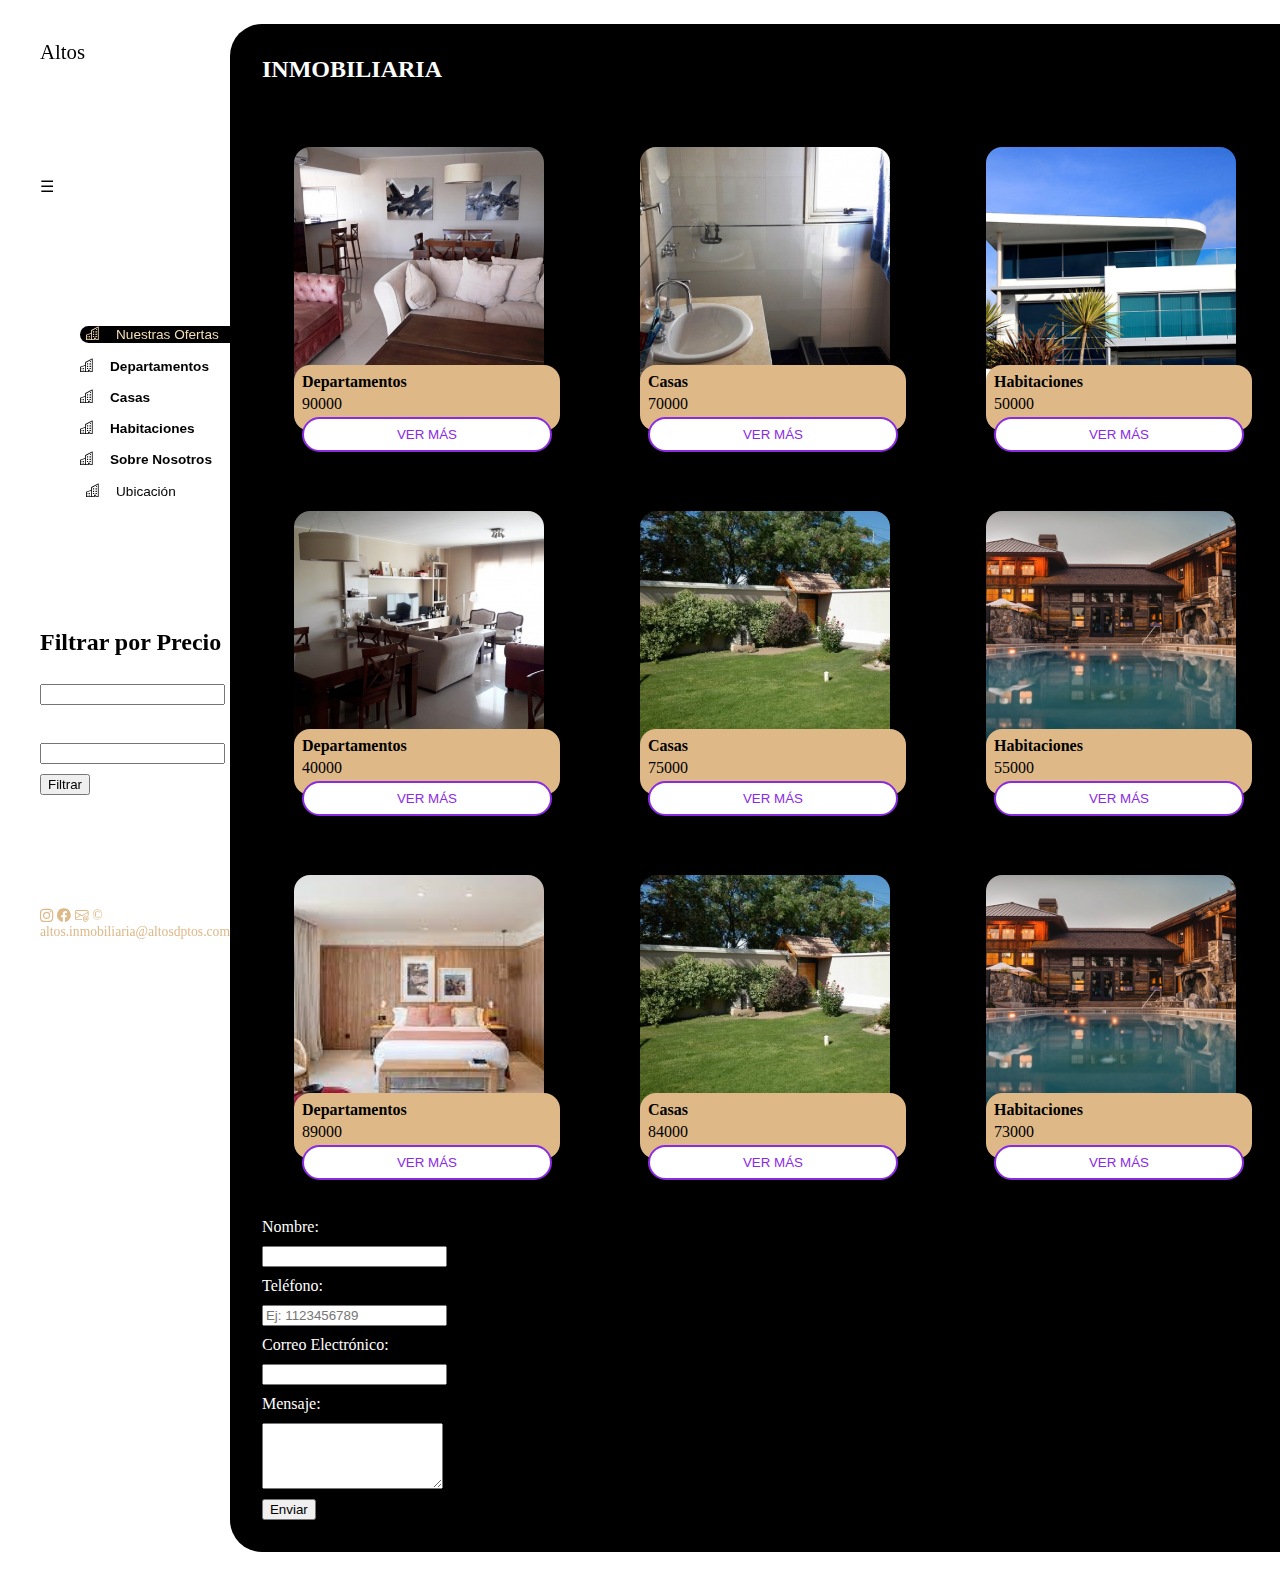
<file: index.html>
<!DOCTYPE html>
<html lang="en">
<head>
    <meta charset="UTF-8">
    <meta name="viewport" content="width=device-width, initial-scale=1.0">
    <title>Altos Inmobiliaria</title>
    <link rel="stylesheet" href="https://cdn.jsdelivr.net/npm/bootstrap-icons@1.10.5/font/bootstrap-icons.css">
    <link rel="stylesheet" href="style.css">
    <script src="script.js" defer></script>
    <script src="formulario.js" defer></script>
</head>
<body>
    <div class="wrapper">
        <aside>
            <header>
                <h1 class="logo">Altos</h1>
            </header>

            <div class="hamburger">&#9776;</div>

            <nav>
                <ul class="menu">
                    <li><button class="boton-menu active"><i class="bi bi-buildings"></i> Nuestras Ofertas</button></li>
                    <li><a href="dptos.html" class="boton-menu"><i class="bi bi-buildings"></i> Departamentos</a></li>
                    <li><a href="casas.html" class="boton-menu"><i class="bi bi-buildings"></i> Casas</a></li>
                    <li><a href="habitaciones.html" class="boton-menu"><i class="bi bi-buildings"></i> Habitaciones</a></li>
                    <li><a href="sobre_nosotros.html" class="boton-menu"><i class="bi bi-buildings"></i> Sobre Nosotros</a></li>
                    <li><button class="boton-menu"><i class="bi bi-buildings"></i> Ubicación</button></li>
                </ul>
            </nav>

            <!-- Filtro de precios -->
            <section id="filtrado" class="filtrado">
                <div class="contenido-seccion">
                    <h2>Filtrar por Precio</h2>
                    <form id="formulario-filtrado">
                        <label for="minPrecio">Precio mínimo:</label>
                        <input type="number" id="minPrecio" />

                        <label for="maxPrecio">Precio máximo:</label>
                        <input type="number" id="maxPrecio" />

                        <button type="button" id="filtrarBtn">Filtrar</button>
                    </form>
                </div>
            </section>

            <footer>
                <p class="texto-footer">
                    <i class="bi bi-instagram"></i>
                    <i class="bi bi-facebook"></i>
                    <i class="bi bi-envelope-at"></i> © altos.inmobiliaria@altosdptos.com
                </p>
            </footer>
        </aside>

        <main>
            <h2 class="titulo-principal">INMOBILIARIA</h2>

            <!-- Contenedor de ofertas -->
            <div class="contenedor-ofertas">
                <!-- Las ofertas se cargan dinámicamente con script.js -->
            </div>

            <!-- Formulario de contacto funcional -->
            <section id="ContentFormulario" class="contacto">
                <h2>Formulario de Contacto</h2>
                <form id="formulario">
                    <div class="form-group">
                        <label for="Nombre">Nombre:</label>
                        <input type="text" id="Nombre" name="Nombre" required>
                    </div>

                    <div class="form-group">
                        <label for="Telefono">Teléfono:</label>
                        <input type="text" id="Telefono" name="Telefono" placeholder="Ej: 1123456789" required>
                    </div>

                    <div class="form-group">
                        <label for="Email">Correo Electrónico:</label>
                        <input type="email" id="Email" name="Email" required>
                    </div>

                    <div class="form-group">
                        <label for="Mensaje">Mensaje:</label>
                        <textarea id="Mensaje" name="Mensaje" rows="4" required></textarea>
                    </div>

                    <button type="submit">Enviar</button>
                </form>
            </section>
        </main>
    </div>

    <script>
        document.addEventListener("DOMContentLoaded", function() {
        const hamburger = document.querySelector(".hamburger");
        const menu = document.querySelector(".menu");

    hamburger.addEventListener("click", () => {
        menu.classList.toggle("active");
    });
});
</script>

</body>
</html>
</file>
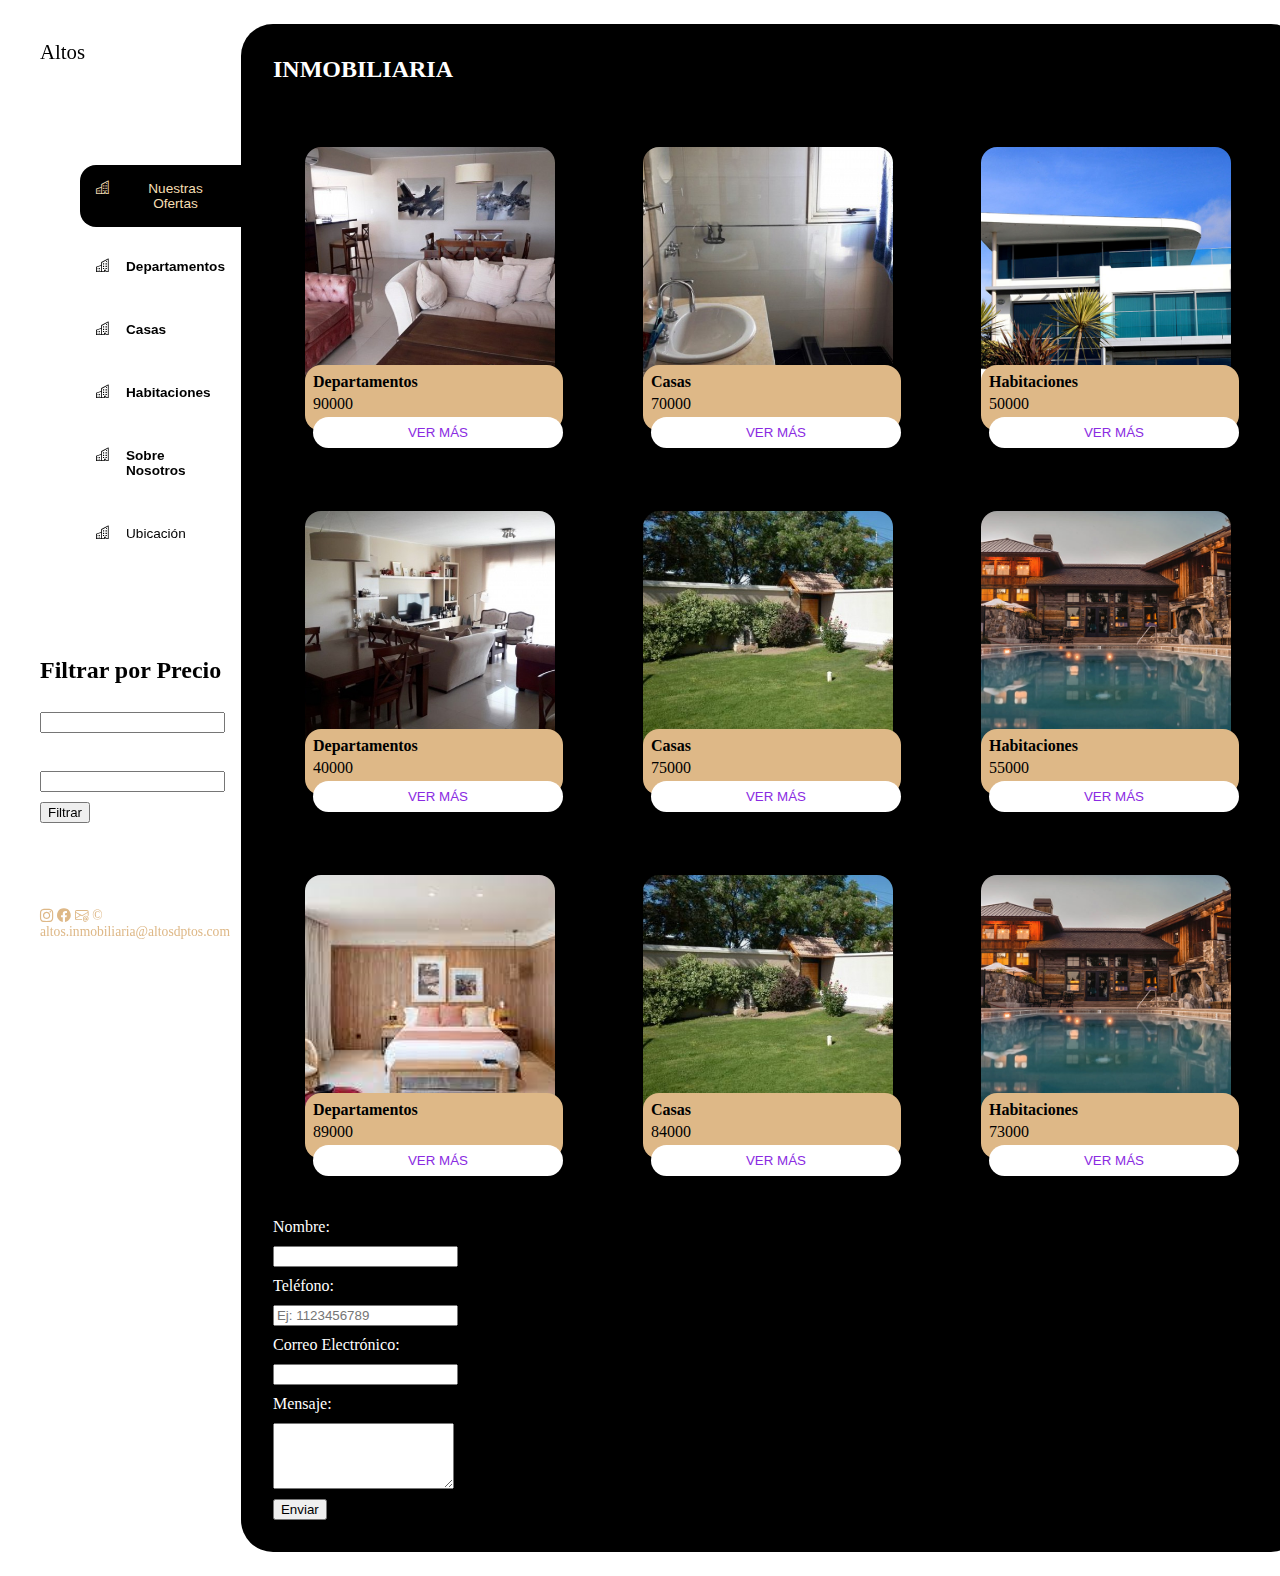
<file: Practicas_1/index.html>
<!DOCTYPE html>
<html lang="en">
<head>
    <meta charset="UTF-8">
    <meta name="viewport" content="width=device-width, initial-scale=1.0">
    <title>Altos Inmobiliaria</title>
    <link rel="stylesheet" href="https://cdn.jsdelivr.net/npm/bootstrap-icons@1.10.5/font/bootstrap-icons.css">
    <link rel="stylesheet" href="style.css">
    <script src="script.js" defer></script>
    <script src="formulario.js" defer></script>
</head>
<body>
    <div class="wrapper">
        <aside>
            <header>
                <h1 class="logo">Altos</h1>
            </header>

            <nav>
                <ul class="menu">
                    <li><button class="boton-menu active"><i class="bi bi-buildings"></i> Nuestras Ofertas</button></li>
                    <li><a href="dptos.html" class="boton-menu"><i class="bi bi-buildings"></i> Departamentos</a></li>
                    <li><a href="casas.html" class="boton-menu"><i class="bi bi-buildings"></i> Casas</a></li>
                    <li><a href="habitaciones.html" class="boton-menu"><i class="bi bi-buildings"></i> Habitaciones</a></li>
                    <li><a href="sobre_nosotros.html" class="boton-menu"><i class="bi bi-buildings"></i> Sobre Nosotros</a></li>
                    <li><button class="boton-menu"><i class="bi bi-buildings"></i> Ubicación</button></li>
                </ul>
            </nav>

            <!-- Filtro de precios -->
            <section id="filtrado" class="filtrado">
                <div class="contenido-seccion">
                    <h2>Filtrar por Precio</h2>
                    <form id="formulario-filtrado">
                        <label for="minPrecio">Precio mínimo:</label>
                        <input type="number" id="minPrecio" />

                        <label for="maxPrecio">Precio máximo:</label>
                        <input type="number" id="maxPrecio" />

                        <button type="button" id="filtrarBtn">Filtrar</button>
                    </form>
                </div>
            </section>

            <footer>
                <p class="texto-footer">
                    <i class="bi bi-instagram"></i>
                    <i class="bi bi-facebook"></i>
                    <i class="bi bi-envelope-at"></i> © altos.inmobiliaria@altosdptos.com
                </p>
            </footer>
        </aside>

        <main>
            <h2 class="titulo-principal">INMOBILIARIA</h2>

            <!-- Contenedor de ofertas -->
            <div class="contenedor-ofertas">
                <!-- Las ofertas se cargan dinámicamente con script.js -->
            </div>

            <!-- Formulario de contacto funcional -->
            <section id="ContentFormulario" class="contacto">
                <h2>Formulario de Contacto</h2>
                <form id="formulario">
                    <div class="form-group">
                        <label for="Nombre">Nombre:</label>
                        <input type="text" id="Nombre" name="Nombre" required>
                    </div>

                    <div class="form-group">
                        <label for="Telefono">Teléfono:</label>
                        <input type="text" id="Telefono" name="Telefono" placeholder="Ej: 1123456789" required>
                    </div>

                    <div class="form-group">
                        <label for="Email">Correo Electrónico:</label>
                        <input type="email" id="Email" name="Email" required>
                    </div>

                    <div class="form-group">
                        <label for="Mensaje">Mensaje:</label>
                        <textarea id="Mensaje" name="Mensaje" rows="4" required></textarea>
                    </div>

                    <button type="submit">Enviar</button>
                </form>
            </section>
        </main>
    </div>
</body>
</html>
</file>
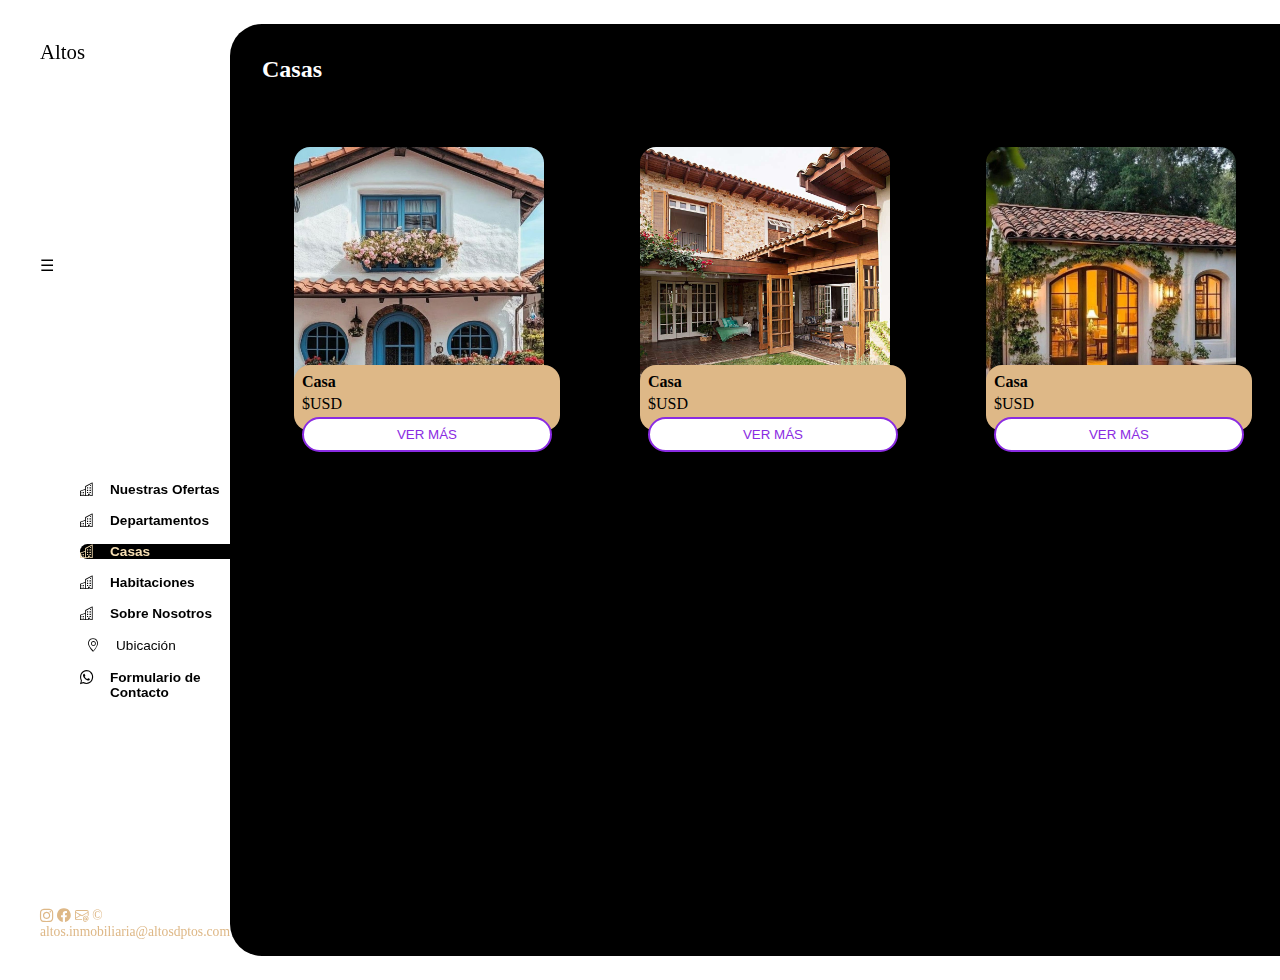
<file: casas.html>
<!DOCTYPE html>
<html lang="en">
<head>
    <meta charset="UTF-8">
    <meta name="viewport" content="width=device-width, initial-scale=1.0">
    <title>Casas</title>
    <link rel="stylesheet" href="https://cdn.jsdelivr.net/npm/bootstrap-icons@1.10.5/font/bootstrap-icons.css">
    <link rel="stylesheet" href="style.css">
</head>
<body>

<div class="wrapper">
    <aside>
        <header>
            <h1 class="logo">Altos</h1>
        </header>

        <div class="hamburger">&#9776;</div>

        <nav>
            <ul class="menu">
                <li><a href="index.html" class="boton-menu"><i class="bi bi-buildings"></i> Nuestras Ofertas</a></li>
                <li><a href="dptos.html" class="boton-menu"><i class="bi bi-buildings"></i> Departamentos</a></li>
                <li><a href="casas.html" class="boton-menu active"><i class="bi bi-buildings"></i> Casas</a></li>
                <li><a href="habitaciones.html" class="boton-menu"><i class="bi bi-buildings"></i> Habitaciones</a></li>
                <li><a href="sobre_nosotros.html" class="boton-menu"><i class="bi bi-buildings"></i> Sobre Nosotros</a></li>
                <li><button class="boton-menu"><i class="bi bi-geo-alt"></i> Ubicación</button></li>
                <li><a href="formulario.html" class="boton-menu"><i class="bi bi-whatsapp"></i> Formulario de Contacto</a></li>
            </ul>
        </nav>

        <footer>
            <p class="texto-footer">
                <i class="bi bi-instagram"></i>
                <i class="bi bi-facebook"></i>
                <i class="bi bi-envelope-at"></i> © altos.inmobiliaria@altosdptos.com
            </p>
        </footer>
    </aside>

    <main>
        <h2 class="titulo-principal">Casas</h2>
        <div class="contenedor-ofertas">
            <div class="oferta">
                <img class="imagen_dpto" src="img/casa1.jpg" alt="Casa 1">
                <div class="dpto_detalle">
                    <h3 class="dpto_titulo">Casa</h3>
                    <p class="dpto_precio">$USD</p>
                    <button class="dpto_consulta">Ver Más</button>
                </div>
            </div>

            <div class="oferta">
                <img class="imagen_dpto" src="img/casa2.jpg" alt="Casa 2">
                <div class="dpto_detalle">
                    <h3 class="dpto_titulo">Casa</h3>
                    <p class="dpto_precio">$USD</p>
                    <button class="dpto_consulta">Ver Más</button>
                </div>
            </div>

            <div class="oferta">
                <img class="imagen_dpto" src="img/casa3.jpg" alt="Casa 3">
                <div class="dpto_detalle">
                    <h3 class="dpto_titulo">Casa</h3>
                    <p class="dpto_precio">$USD</p>
                    <button class="dpto_consulta">Ver Más</button>
                </div>
            </div>
        </div>
    </main>
</div>

<script>
document.addEventListener("DOMContentLoaded", function() {
    const hamburger = document.querySelector(".hamburger");
    const menu = document.querySelector(".menu");

    hamburger.addEventListener("click", () => {
        menu.classList.toggle("active");
    });
});
</script>

</body>
</html>
</file>
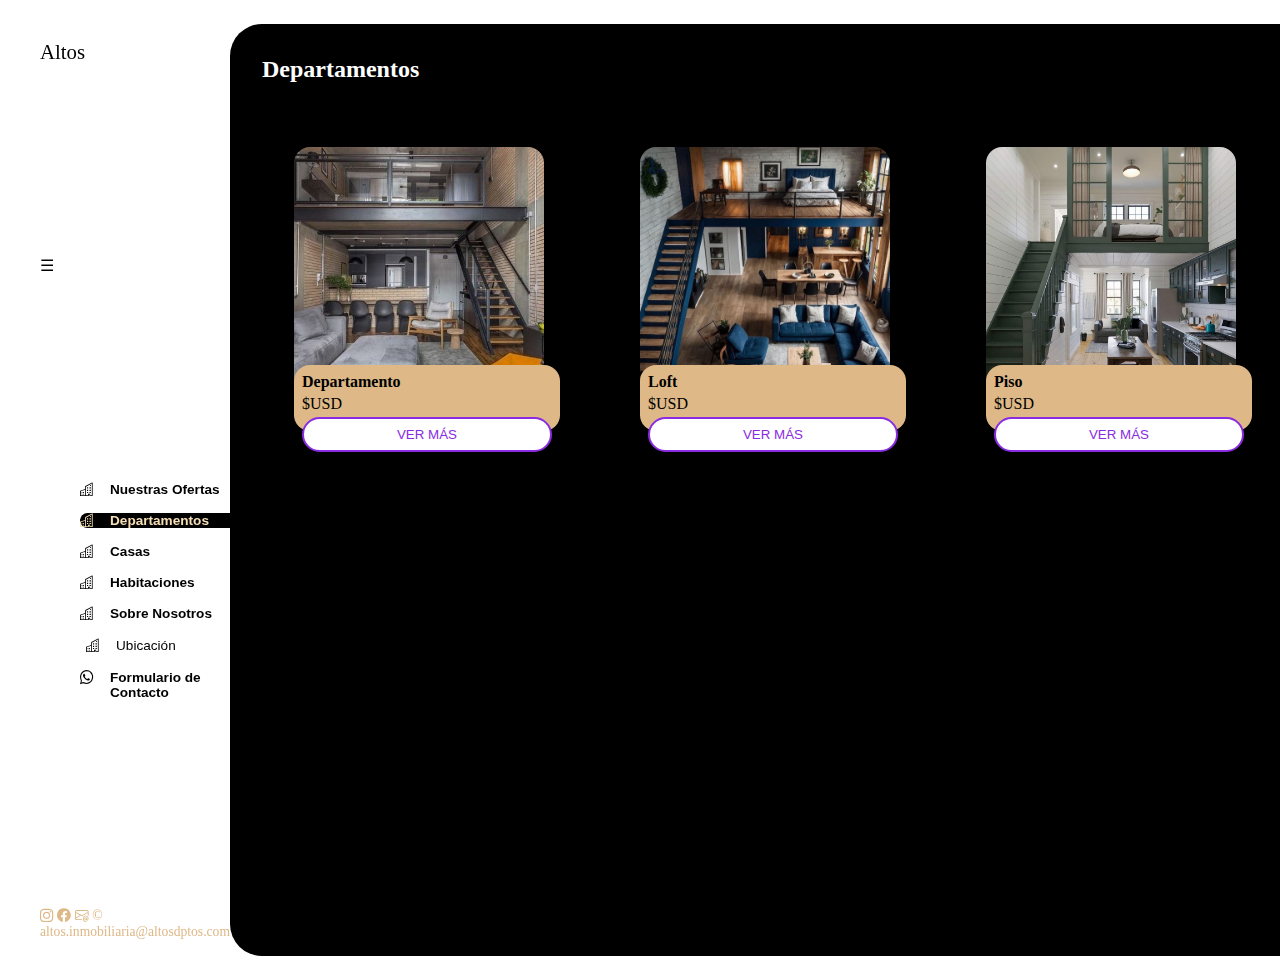
<file: dptos.html>
<!DOCTYPE html>
<html lang="en">
<head>
    <meta charset="UTF-8">
    <meta name="viewport" content="width=device-width, initial-scale=1.0">
    <title>Departamentos</title>
    <link rel="stylesheet" href="https://cdn.jsdelivr.net/npm/bootstrap-icons@1.10.5/font/bootstrap-icons.css">
    <link rel="stylesheet" href="style.css">
</head>
<body>

<div class="wrapper">
    <aside>
        <header>
            <h1 class="logo">Altos</h1>
        </header>

        <div class="hamburger">&#9776;</div>

        <nav>
            <ul class="menu">
                <li><a href="index.html" class="boton-menu"><i class="bi bi-buildings"></i> Nuestras Ofertas</a></li>
                <li><a href="dptos.html" class="boton-menu active"><i class="bi bi-buildings"></i> Departamentos</a></li>
                <li><a href="casas.html" class="boton-menu"><i class="bi bi-buildings"></i> Casas</a></li>
                <li><a href="habitaciones.html" class="boton-menu"><i class="bi bi-buildings"></i> Habitaciones</a></li>
                <li><a href="sobre_nosotros.html" class="boton-menu"><i class="bi bi-buildings"></i> Sobre Nosotros</a></li>
                <li><button class="boton-menu"><i class="bi bi-buildings"></i> Ubicación</button></li>
                <li><a href="formulario.html" class="boton-menu"><i class="bi bi-whatsapp"></i> Formulario de Contacto</a></li>
            </ul>
        </nav>

        <footer>
            <p class="texto-footer">
                <i class="bi bi-instagram"></i>
                <i class="bi bi-facebook"></i>
                <i class="bi bi-envelope-at"></i> © altos.inmobiliaria@altosdptos.com
            </p>
        </footer>
    </aside>

    <main>
        <h2 class="titulo-principal">Departamentos</h2>
        <div class="contenedor-ofertas">
            <div class="oferta">
                <img class="imagen_dpto" src="img/dpto1.jpg" alt="Departamento 1">
                <div class="dpto_detalle">
                    <h3 class="dpto_titulo">Departamento</h3>
                    <p class="dpto_precio">$USD</p>
                    <button class="dpto_consulta">Ver Más</button>
                </div>
            </div>

            <div class="oferta">
                <img class="imagen_dpto" src="img/dpto2.jpg" alt="Departamento 2">
                <div class="dpto_detalle">
                    <h3 class="dpto_titulo">Loft</h3>
                    <p class="dpto_precio">$USD</p>
                    <button class="dpto_consulta">Ver Más</button>
                </div>
            </div>

            <div class="oferta">
                <img class="imagen_dpto" src="img/dpto3.jpg" alt="Departamento 3">
                <div class="dpto_detalle">
                    <h3 class="dpto_titulo">Piso</h3>
                    <p class="dpto_precio">$USD</p>
                    <button class="dpto_consulta">Ver Más</button>
                </div>
            </div>
        </div>
    </main>
</div>

<script>
document.addEventListener("DOMContentLoaded", function() {
    const hamburger = document.querySelector(".hamburger");
    const menu = document.querySelector(".menu");

    hamburger.addEventListener("click", () => {
        menu.classList.toggle("active");
    });
});
</script>

</body>
</html>
</file>
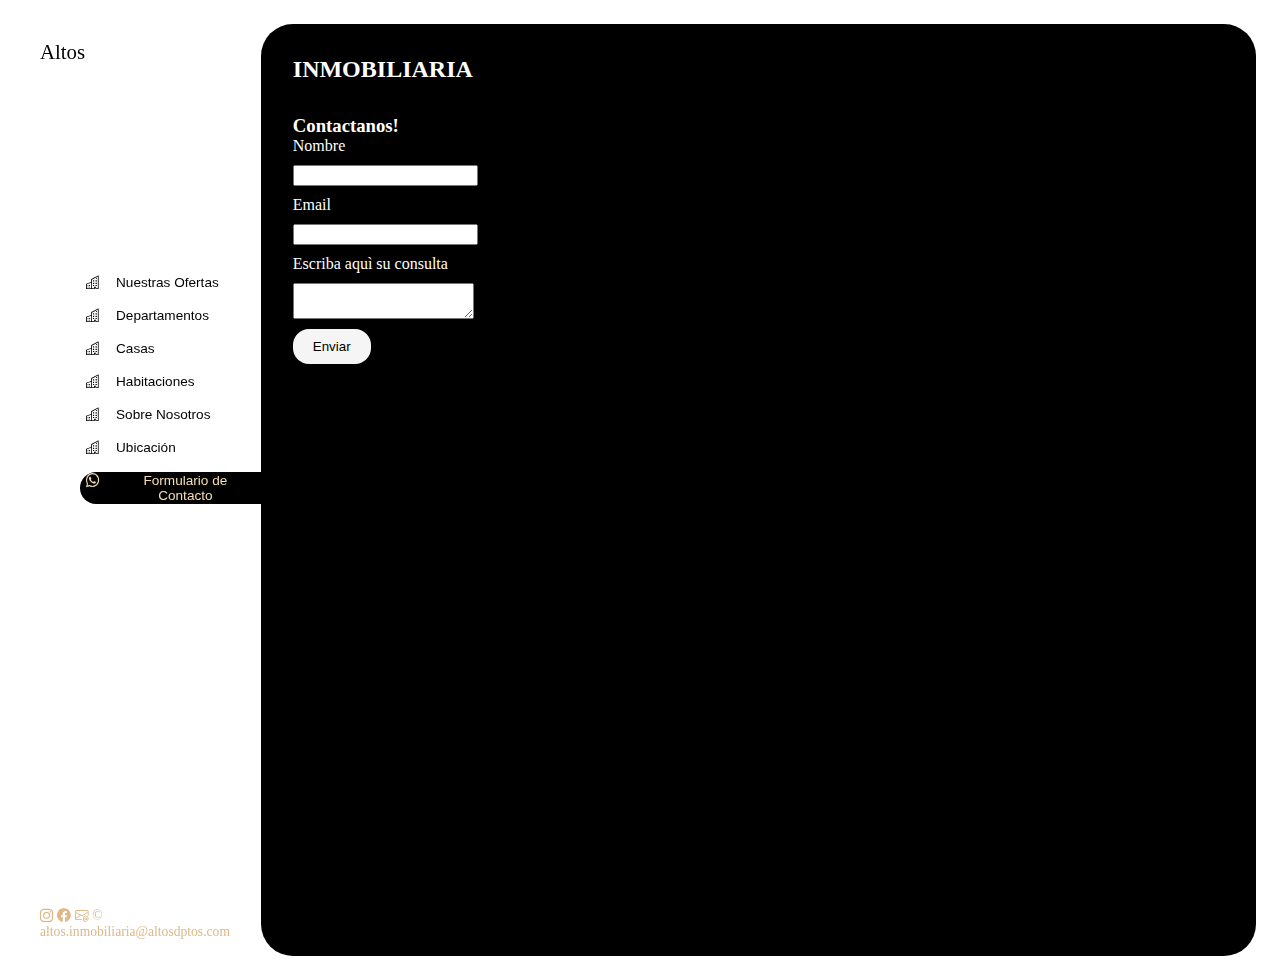
<file: formulario.html>
<!DOCTYPE html>
<html lang="en">
<head>
    <meta charset="UTF-8">
    <meta name="viewport" content="width=device-width, initial-scale=1.0">
    <title>Departamentos</title>
    <link rel="stylesheet" href="https://cdn.jsdelivr.net/npm/bootstrap-icons@1.10.5/font/bootstrap-icons.css">
    <link rel="stylesheet" href="style.css">
</head>
<body>


    
    <div class="wrapper">
        <aside>

            <header>
                <h1 class="logo">Altos</h1>
            </header>
            
            <nav>
                <ul class="menu">
                    <li>
                        <button class="boton-menu"><i class="bi bi-buildings"> </i>Nuestras Ofertas</button>
                    </li>

                    <li>
                        <button class="boton-menu"><i class="bi bi-buildings"> </i>Departamentos</button>
                    </li>

                    <li>
                        <button class="boton-menu"><i class="bi bi-buildings"> </i>Casas</button>
                    </li>

                    <li>
                        <button class="boton-menu"><i class="bi bi-buildings"> </i>Habitaciones</button>
                    </li>

                    <li>
                        <button class="boton-menu"><i class="bi bi-buildings"> </i>Sobre Nosotros</button>
                    </li>

                    <li>
                        <button class="boton-menu"><i class="bi bi-buildings"> </i>Ubicación</button>
                    </li>

                    
                    <li>
                        <button class="boton-menu active"><i class="bi bi-whatsapp"> </i>Formulario de Contacto</button>
                    </li>
                    
                </ul>
            </nav>
            <footer>
            </footer>
                <p class="texto-footer">
                    <i class="bi bi-instagram"> </i>
                    <i class="bi bi-facebook"> </i>
                    <i class="bi bi-envelope-at"> </i> © altos.inmobiliaria@altosdptos.com</p>
            </footer>

        </aside>

        <main>
            <h2 class="titulo-principal">INMOBILIARIA</h2>
            
            <h3 class="texto">Contactanos!</h3>

            <form class="formulario">

                <label for="name">Nombre</label>
                <input type="text" id="name" name="Nombre" required>

                <label for="email">Email</label>
                <input type="email" id="email" name="Email" required>

                <label for="message">Escriba aquì su consulta</label>
                <textarea id="consulta" name="consulta" required></textarea>

                <input type="submit" value="Enviar">

            </form>

        </main>
    </div>
    
</body>
</html>
</file>
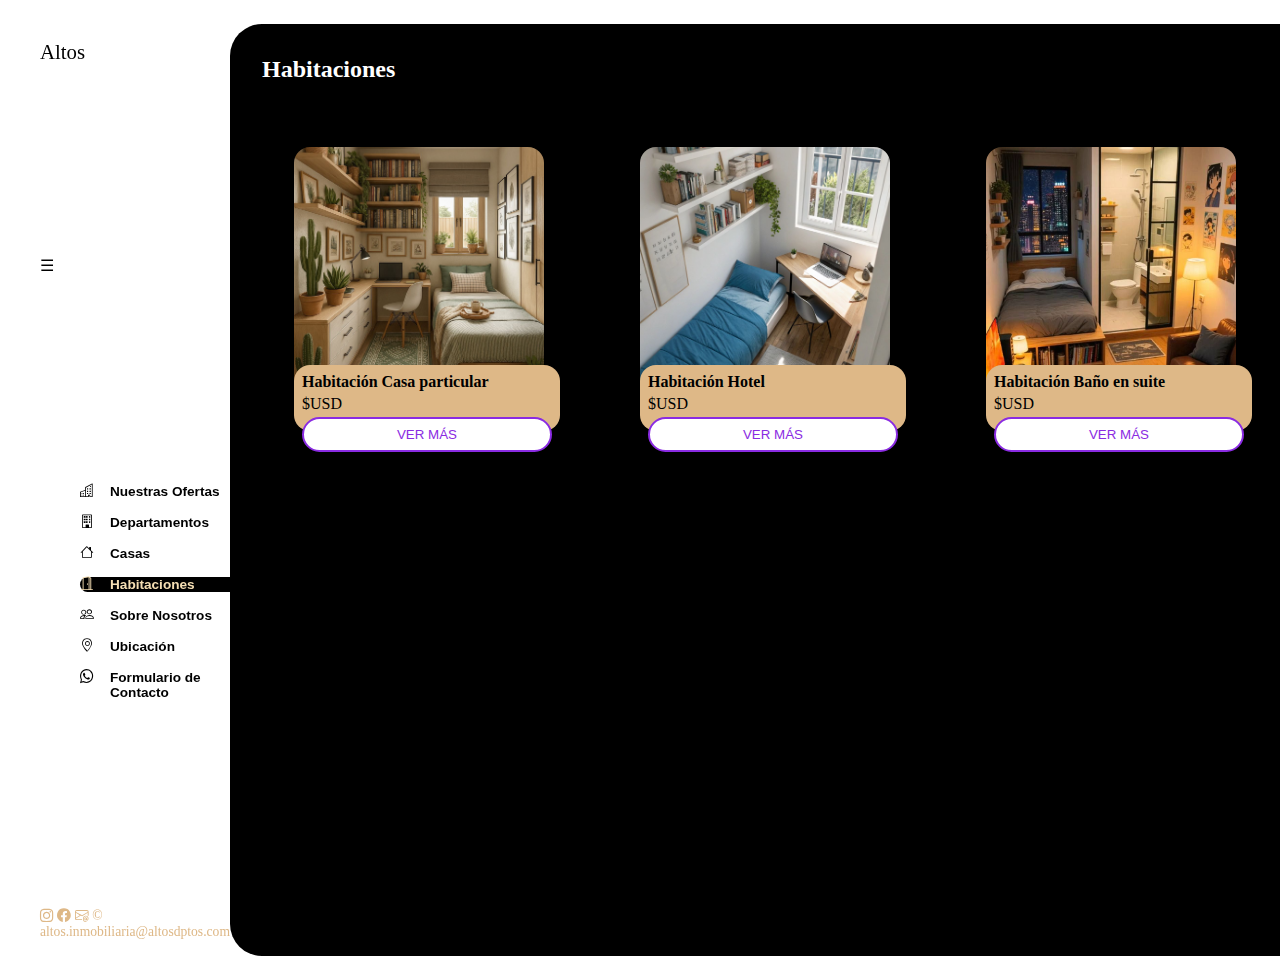
<file: habitaciones.html>
<!DOCTYPE html>
<html lang="es">
<head>
    <meta charset="UTF-8">
    <meta name="viewport" content="width=device-width, initial-scale=1.0">
    <title>Habitaciones</title>
    <link rel="stylesheet" href="https://cdn.jsdelivr.net/npm/bootstrap-icons@1.10.5/font/bootstrap-icons.css">
    <link rel="stylesheet" href="style.css">
</head>
<body>

<div class="wrapper">
    <aside>
        <header>
            <h1 class="logo">Altos</h1>
        </header>
        
        <div class="hamburger">&#9776;</div>

        <nav>
            <ul class="menu">
                <li><a href="index.html" class="boton-menu"><i class="bi bi-buildings"></i> Nuestras Ofertas</a></li>
                <li><a href="dptos.html" class="boton-menu"><i class="bi bi-building"></i> Departamentos</a></li>
                <li><a href="casas.html" class="boton-menu"><i class="bi bi-house"></i> Casas</a></li>
                <li><a href="habitaciones.html" class="boton-menu active"><i class="bi bi-door-open"></i> Habitaciones</a></li>
                <li><a href="sobre_nosotros.html" class="boton-menu"><i class="bi bi-people"></i> Sobre Nosotros</a></li>
                <li><a href="ubicacion.html" class="boton-menu"><i class="bi bi-geo-alt"></i> Ubicación</a></li>
                <li><a href="formulario.html" class="boton-menu"><i class="bi bi-whatsapp"></i> Formulario de Contacto</a></li>
            </ul>
        </nav>

        <footer>
            <p class="texto-footer">
                <i class="bi bi-instagram"></i>
                <i class="bi bi-facebook"></i>
                <i class="bi bi-envelope-at"></i> © altos.inmobiliaria@altosdptos.com
            </p>
        </footer>
    </aside>

    <main>
        <h2 class="titulo-principal">Habitaciones</h2>
        <div class="contenedor-ofertas">
            <div class="oferta">
                <img class="imagen_dpto" src="img/hbt1.jpg" alt="Habitación 1">
                <div class="dpto_detalle">
                    <h3 class="dpto_titulo">Habitación Casa particular</h3>
                    <p class="dpto_precio">$USD</p>
                    <button class="dpto_consulta">Ver Más</button>
                </div>
            </div>
          
            <div class="oferta">
                <img class="imagen_dpto" src="img/hbt2.jpg" alt="Habitación 2">
                <div class="dpto_detalle">
                    <h3 class="dpto_titulo">Habitación Hotel</h3>
                    <p class="dpto_precio">$USD</p>
                    <button class="dpto_consulta">Ver Más</button>
                </div>
            </div>
            
            <div class="oferta">
                <img class="imagen_dpto" src="img/hbt3.jpg" alt="Habitación 3">
                <div class="dpto_detalle">
                    <h3 class="dpto_titulo">Habitación Baño en suite</h3>
                    <p class="dpto_precio">$USD</p>
                    <button class="dpto_consulta">Ver Más</button>
                </div>
            </div>          
        </div>
    </main>
</div>

<script>
document.addEventListener("DOMContentLoaded", function() {
    const hamburger = document.querySelector(".hamburger");
    const menu = document.querySelector(".menu");

    hamburger.addEventListener("click", () => {
        menu.classList.toggle("active");
    });
});
</script>
    
</body>
</html>
</file>
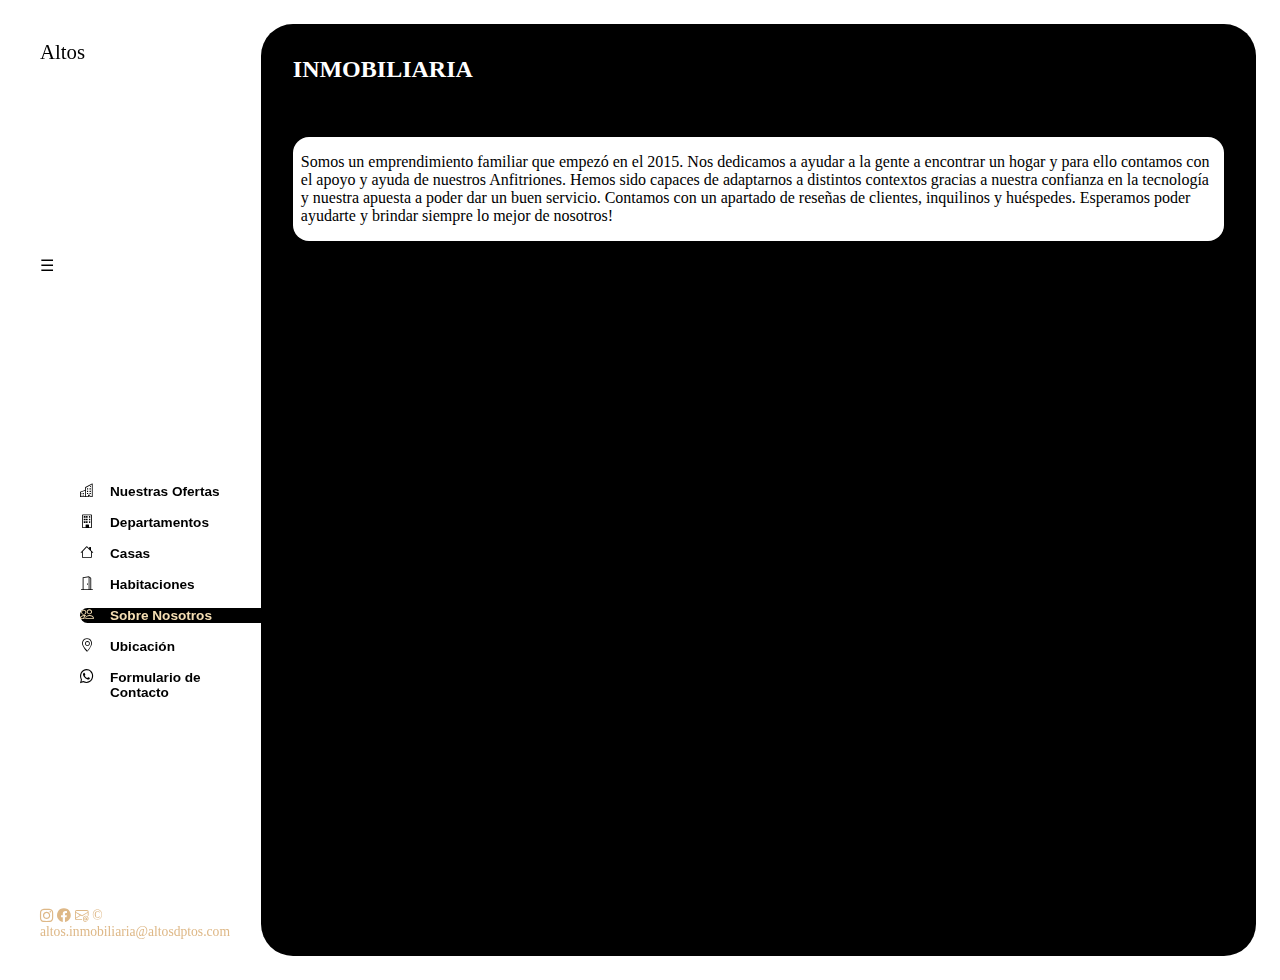
<file: sobre_nosotros.html>
<!DOCTYPE html>
<html lang="es">
<head>
    <meta charset="UTF-8">
    <meta name="viewport" content="width=device-width, initial-scale=1.0">
    <title>Sobre Nosotros</title>
    <link rel="stylesheet" href="https://cdn.jsdelivr.net/npm/bootstrap-icons@1.10.5/font/bootstrap-icons.css">
    <link rel="stylesheet" href="style.css">
</head>
<body>

<div class="wrapper">
    <aside>
        <header>
            <h1 class="logo">Altos</h1>
        </header>

        <div class="hamburger">&#9776;</div>
        
        <nav>
            <ul class="menu">
                <li><a href="index.html" class="boton-menu"><i class="bi bi-buildings"></i> Nuestras Ofertas</a></li>
                <li><a href="dptos.html" class="boton-menu"><i class="bi bi-building"></i> Departamentos</a></li>
                <li><a href="casas.html" class="boton-menu"><i class="bi bi-house"></i> Casas</a></li>
                <li><a href="habitaciones.html" class="boton-menu"><i class="bi bi-door-open"></i> Habitaciones</a></li>
                <li><a href="sobre_nosotros.html" class="boton-menu active"><i class="bi bi-people"></i> Sobre Nosotros</a></li>
                <li><a href="ubicacion.html" class="boton-menu"><i class="bi bi-geo-alt"></i> Ubicación</a></li>
                <li><a href="formulario.html" class="boton-menu"><i class="bi bi-whatsapp"></i> Formulario de Contacto</a></li>
            </ul>
        </nav>

        <footer>
            <p class="texto-footer">
                <i class="bi bi-instagram"></i>
                <i class="bi bi-facebook"></i>
                <i class="bi bi-envelope-at"></i> © altos.inmobiliaria@altosdptos.com
            </p>
        </footer>
    </aside>

    <main>
        <h2 class="titulo-principal">INMOBILIARIA</h2>
        <h3>Te invitamos a conocernos un poco más</h3>

        <div class="textito">
            <p>
                Somos un emprendimiento familiar que empezó en el 2015. 
                Nos dedicamos a ayudar a la gente a encontrar un hogar y para ello contamos con el apoyo y ayuda de nuestros Anfitriones.
                Hemos sido capaces de adaptarnos a distintos contextos gracias a nuestra confianza en la tecnología y nuestra apuesta
                a poder dar un buen servicio. Contamos con un apartado de reseñas de clientes, inquilinos y huéspedes. 
                Esperamos poder ayudarte y brindar siempre lo mejor de nosotros! 
            </p>
        </div>
    </main>
</div>

<script>
document.addEventListener("DOMContentLoaded", function() {
    const hamburger = document.querySelector(".hamburger");
    const menu = document.querySelector(".menu");

    hamburger.addEventListener("click", () => {
        menu.classList.toggle("active");
    });
});
</script>

</body>
</html>
</file>
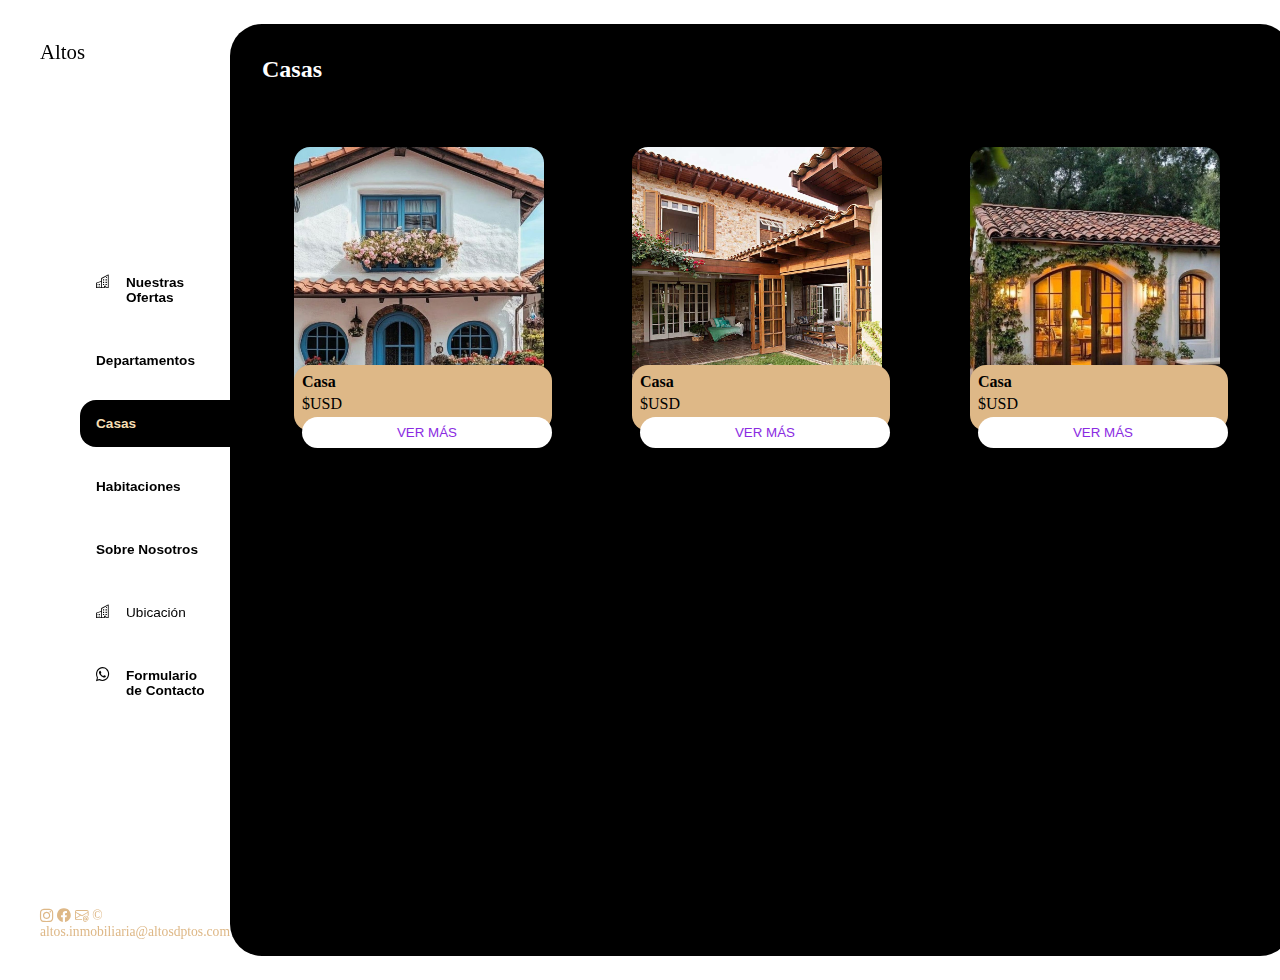
<file: Practicas_1/casas.html>
<!DOCTYPE html>
<html lang="en">
<head>
    <meta charset="UTF-8">
    <meta name="viewport" content="width=device-width, initial-scale=1.0">
    <title>Casas</title>
    <link rel="stylesheet" href="https://cdn.jsdelivr.net/npm/bootstrap-icons@1.10.5/font/bootstrap-icons.css">
    <link rel="stylesheet" href="style.css">
</head>
<body>

<div class="wrapper">
    <aside>
        <header>
            <h1 class="logo">Altos</h1>
        </header>

        <nav>
            <ul class="menu">
                <li><a href="index.html" class="boton-menu"><i class="bi bi-buildings"></i> Nuestras Ofertas</a></li>
                <li><a href="dptos.html" class="boton-menu">Departamentos</a></li>
                <li><a href="casas.html" class="boton-menu active">Casas</a></li>
                <li><a href="habitaciones.html" class="boton-menu">Habitaciones</a></li>
                <li><a href="sobre_nosotros.html" class="boton-menu">Sobre Nosotros</a></li>
                <li><button class="boton-menu"><i class="bi bi-buildings"></i> Ubicación</button></li>
                <li><a href="formulario.html" class="boton-menu"><i class="bi bi-whatsapp"></i> Formulario de Contacto</a></li>
            </ul>
        </nav>

        <footer>
            <p class="texto-footer">
                <i class="bi bi-instagram"></i>
                <i class="bi bi-facebook"></i>
                <i class="bi bi-envelope-at"></i> © altos.inmobiliaria@altosdptos.com
            </p>
        </footer>
    </aside>

    <main>
        <h2 class="titulo-principal">Casas</h2>
        <div class="contenedor-ofertas">
            <div class="oferta">
                <img class="imagen_dpto" src="img/casa1.jpg" alt="Casa 1">
                <div class="dpto_detalle">
                    <h3 class="dpto_titulo">Casa</h3>
                    <p class="dpto_precio">$USD</p>
                    <button class="dpto_consulta">Ver Más</button>
                </div>
            </div>

            <div class="oferta">
                <img class="imagen_dpto" src="img/casa2.jpg" alt="Casa 2">
                <div class="dpto_detalle">
                    <h3 class="dpto_titulo">Casa</h3>
                    <p class="dpto_precio">$USD</p>
                    <button class="dpto_consulta">Ver Más</button>
                </div>
            </div>

            <div class="oferta">
                <img class="imagen_dpto" src="img/casa3.jpg" alt="Casa 3">
                <div class="dpto_detalle">
                    <h3 class="dpto_titulo">Casa</h3>
                    <p class="dpto_precio">$USD</p>
                    <button class="dpto_consulta">Ver Más</button>
                </div>
            </div>
        </div>
    </main>
</div>

</body>
</html>
</file>
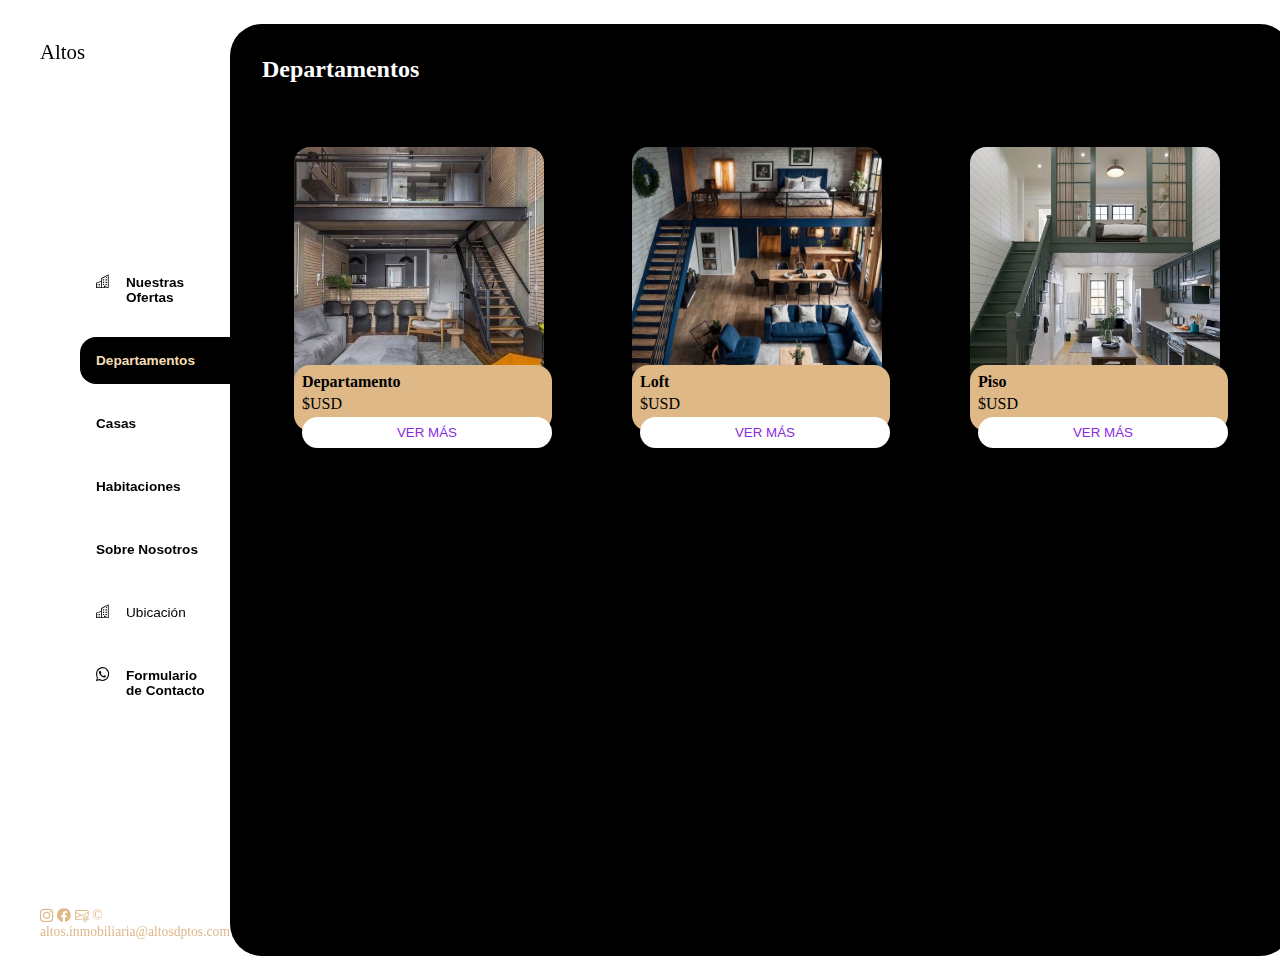
<file: Practicas_1/dptos.html>
<!DOCTYPE html>
<html lang="en">
<head>
    <meta charset="UTF-8">
    <meta name="viewport" content="width=device-width, initial-scale=1.0">
    <title>Departamentos</title>
    <link rel="stylesheet" href="https://cdn.jsdelivr.net/npm/bootstrap-icons@1.10.5/font/bootstrap-icons.css">
    <link rel="stylesheet" href="style.css">
</head>
<body>

<div class="wrapper">
    <aside>
        <header>
            <h1 class="logo">Altos</h1>
        </header>

        <nav>
            <ul class="menu">
                <li><a href="index.html" class="boton-menu"><i class="bi bi-buildings"></i> Nuestras Ofertas</a></li>
                <li><a href="dptos.html" class="boton-menu active">Departamentos</a></li>
                <li><a href="casas.html" class="boton-menu">Casas</a></li>
                <li><a href="habitaciones.html" class="boton-menu">Habitaciones</a></li>
                <li><a href="sobre_nosotros.html" class="boton-menu">Sobre Nosotros</a></li>
                <li><button class="boton-menu"><i class="bi bi-buildings"></i> Ubicación</button></li>
                <li><a href="formulario.html" class="boton-menu"><i class="bi bi-whatsapp"></i> Formulario de Contacto</a></li>
            </ul>
        </nav>

        <footer>
            <p class="texto-footer">
                <i class="bi bi-instagram"></i>
                <i class="bi bi-facebook"></i>
                <i class="bi bi-envelope-at"></i> © altos.inmobiliaria@altosdptos.com
            </p>
        </footer>
    </aside>

    <main>
        <h2 class="titulo-principal">Departamentos</h2>
        <div class="contenedor-ofertas">
            <div class="oferta">
                <img class="imagen_dpto" src="img/dpto1.jpg" alt="Departamento 1">
                <div class="dpto_detalle">
                    <h3 class="dpto_titulo">Departamento</h3>
                    <p class="dpto_precio">$USD</p>
                    <button class="dpto_consulta">Ver Más</button>
                </div>
            </div>

            <div class="oferta">
                <img class="imagen_dpto" src="img/dpto2.jpg" alt="Departamento 2">
                <div class="dpto_detalle">
                    <h3 class="dpto_titulo">Loft</h3>
                    <p class="dpto_precio">$USD</p>
                    <button class="dpto_consulta">Ver Más</button>
                </div>
            </div>

            <div class="oferta">
                <img class="imagen_dpto" src="img/dpto3.jpg" alt="Departamento 3">
                <div class="dpto_detalle">
                    <h3 class="dpto_titulo">Piso</h3>
                    <p class="dpto_precio">$USD</p>
                    <button class="dpto_consulta">Ver Más</button>
                </div>
            </div>
        </div>
    </main>
</div>

</body>
</html>
</file>
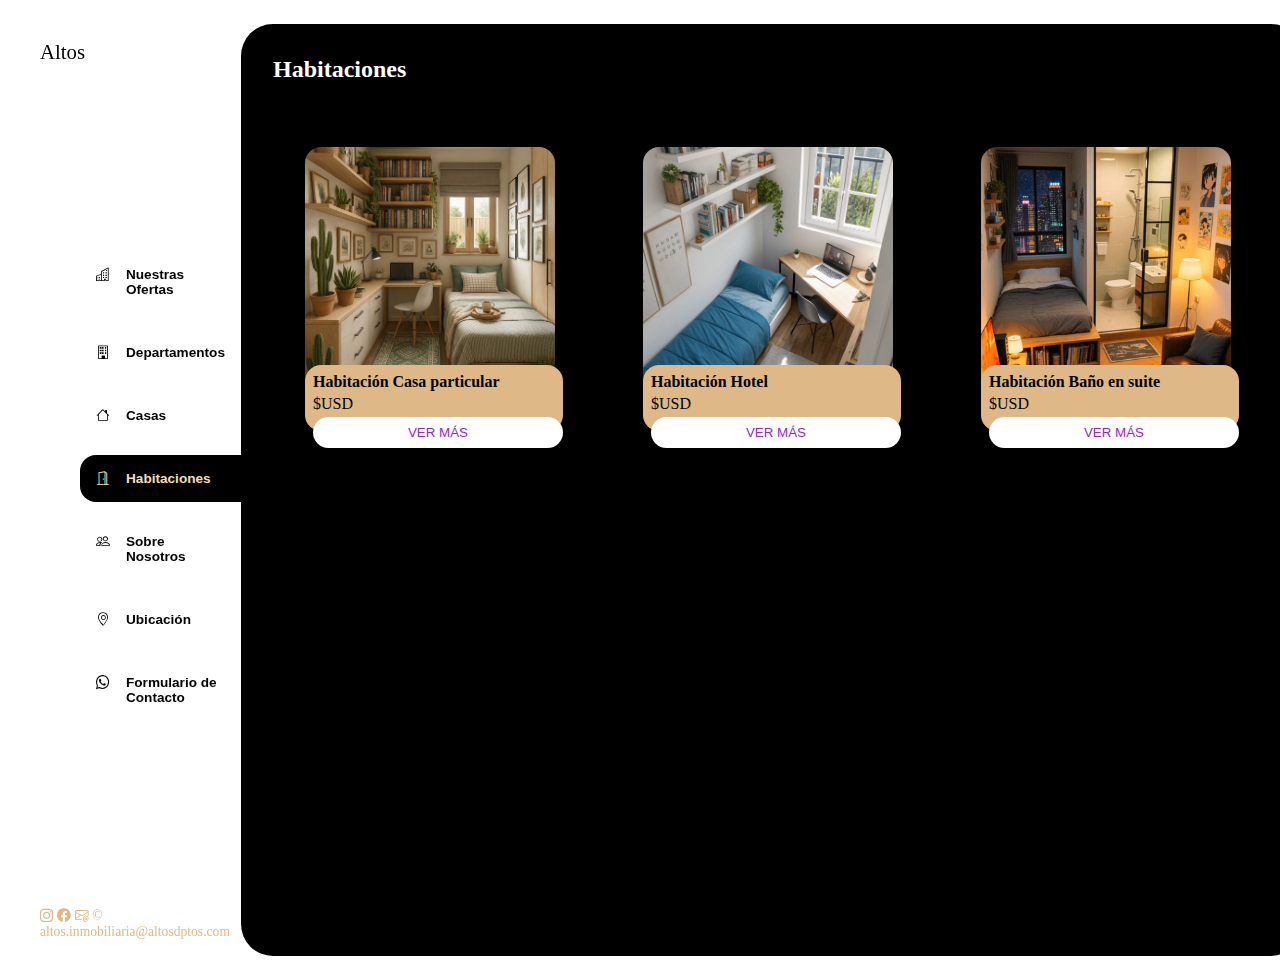
<file: Practicas_1/habitaciones.html>
<!DOCTYPE html>
<html lang="es">
<head>
    <meta charset="UTF-8">
    <meta name="viewport" content="width=device-width, initial-scale=1.0">
    <title>Habitaciones</title>
    <link rel="stylesheet" href="https://cdn.jsdelivr.net/npm/bootstrap-icons@1.10.5/font/bootstrap-icons.css">
    <link rel="stylesheet" href="style.css">
</head>
<body>

    <div class="wrapper">
        <aside>

            <header>
                <h1 class="logo">Altos</h1>
            </header>
            
            <nav>
                <ul class="menu">
                    <li><a href="index.html" class="boton-menu"><i class="bi bi-buildings"></i> Nuestras Ofertas</a></li>
                    <li><a href="dptos.html" class="boton-menu"><i class="bi bi-building"></i> Departamentos</a></li>
                    <li><a href="casas.html" class="boton-menu"><i class="bi bi-house"></i> Casas</a></li>
                    <li><a href="habitaciones.html" class="boton-menu active"><i class="bi bi-door-open"></i> Habitaciones</a></li>
                    <li><a href="nosotros.html" class="boton-menu"><i class="bi bi-people"></i> Sobre Nosotros</a></li>
                    <li><a href="ubicacion.html" class="boton-menu"><i class="bi bi-geo-alt"></i> Ubicación</a></li>
                    <li><a href="formulario.html" class="boton-menu"><i class="bi bi-whatsapp"></i> Formulario de Contacto</a></li>
                </ul>
            </nav>

            <footer>
                <p class="texto-footer">
                    <i class="bi bi-instagram"></i>
                    <i class="bi bi-facebook"></i>
                    <i class="bi bi-envelope-at"></i> © altos.inmobiliaria@altosdptos.com
                </p>
            </footer>

        </aside>

        <main>
            <h2 class="titulo-principal">Habitaciones</h2>
            <div class="contenedor-ofertas">
               
                <div class="oferta">
                    <img class="imagen_dpto" src="img/hbt1.jpg" alt="Habitación 1">
                    <div class="dpto_detalle">
                        <h3 class="dpto_titulo">Habitación Casa particular</h3>
                        <p class="dpto_precio">$USD</p>
                        <button class="dpto_consulta">Ver Más</button>
                    </div>
                </div>
              
                <div class="oferta">
                    <img class="imagen_dpto" src="img/hbt2.jpg" alt="Habitación 2">
                    <div class="dpto_detalle">
                        <h3 class="dpto_titulo">Habitación Hotel</h3>
                        <p class="dpto_precio">$USD</p>
                        <button class="dpto_consulta">Ver Más</button>
                    </div>
                </div>
                
                <div class="oferta">
                    <img class="imagen_dpto" src="img/hbt3.jpg" alt="Habitación 3">
                    <div class="dpto_detalle">
                        <h3 class="dpto_titulo">Habitación Baño en suite</h3>
                        <p class="dpto_precio">$USD</p>
                        <button class="dpto_consulta">Ver Más</button>
                    </div>
                </div>          
                    
            </div>
        </main>
    </div>
    
</body>
</html>
</file>
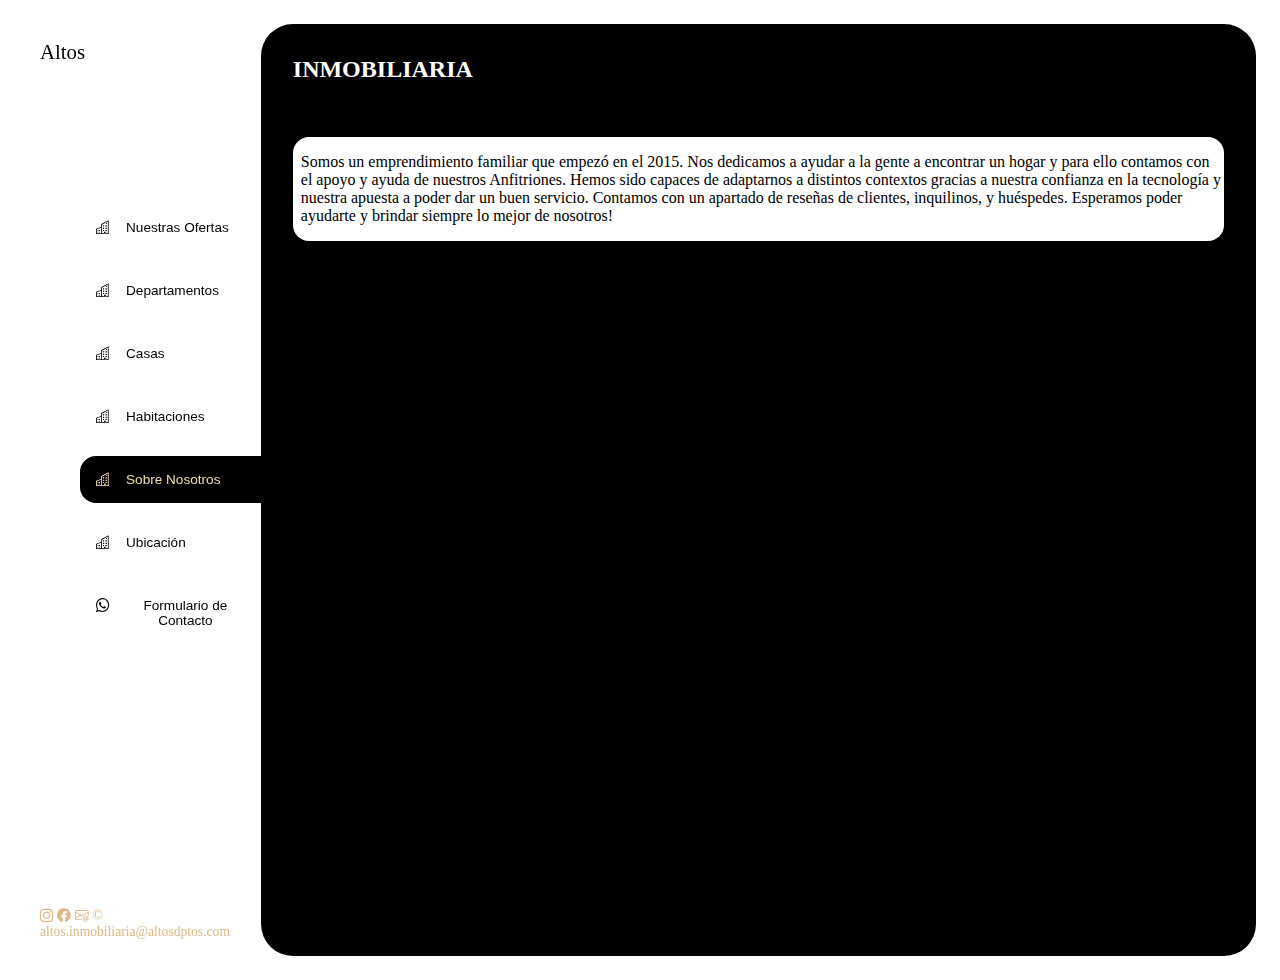
<file: Practicas_1/sobre_nosotros.html>
<!DOCTYPE html>
<html lang="en">
<head>
    <meta charset="UTF-8">
    <meta name="viewport" content="width=device-width, initial-scale=1.0">
    <title>Sobre Nosotros</title>
    <link rel="stylesheet" href="https://cdn.jsdelivr.net/npm/bootstrap-icons@1.10.5/font/bootstrap-icons.css">
    <link rel="stylesheet" href="style.css">
</head>
<body>

    <div class="wrapper">
        <aside>

            <header>
                <h1 class="logo">Altos</h1>
            </header>
            
            <nav>
                <ul class="menu">
                    <li>
                        <button class="boton-menu"><i class="bi bi-buildings"> </i>Nuestras Ofertas</button>
                    </li>

                    <li>
                        <button class="boton-menu"><i class="bi bi-buildings"> </i>Departamentos</button>
                    </li>

                    <li>
                        <button class="boton-menu"><i class="bi bi-buildings"> </i>Casas</button>
                    </li>

                    <li>
                        <button class="boton-menu"><i class="bi bi-buildings"> </i>Habitaciones</button>
                    </li>

                    <li>
                        <button class="boton-menu active"><i class="bi bi-buildings"> </i>Sobre Nosotros</button>
                    </li>

                    <li>
                        <button class="boton-menu"><i class="bi bi-buildings"> </i>Ubicación</button>
                    </li>

                    
                    <li>
                        <button class="boton-menu"><i class="bi bi-whatsapp"> </i>Formulario de Contacto</button>
                    </li>
                    
                </ul>
            </nav>
            <footer>
            </footer>
                <p class="texto-footer">
                    <i class="bi bi-instagram"> </i>
                    <i class="bi bi-facebook"> </i>
                    <i class="bi bi-envelope-at"> </i> © altos.inmobiliaria@altosdptos.com</p>
            </footer>

        </aside>

        <main>
            <h2 class="titulo-principal">INMOBILIARIA</h2>
            
            <h3>Te invitamos a conocernos un poco más</h3>

            <div class="textito"><p>
                Somos un emprendimiento familiar que empezó en el 2015. 
                Nos dedicamos a ayudar a la gente a encontrar un hogar y para ello contamos con el apoyo y ayuda de nuestros Anfitriones.
                Hemos sido capaces de adaptarnos a distintos contextos gracias a nuestra confianza en la tecnología y nuestra apuesta
                a poder dar un buen servicio. Contamos con un apartado de reseñas de clientes, inquilinos, y huéspedes. 
                Esperamos poder ayudarte y brindar siempre lo mejor de nosotros! 
            </p>
            </div>


        </main>
    </div>
    
</body>
</html>
</file>
<file: Practicas_1/style.css>
h1, h2, h3, h4, h5, h6, p, a, input, textarea {
    margin: 0;
}

ul {
    list-style-type: none;
}
a {
    text-decoration: none;
    font-size: .85rem;
    font-family: Verdana, Geneva, Tahoma, sans-serif;
    
}

.search{
    display: flex;
    align-items: center;
    gap: .5rem;
    color: #000000;

}
.search i{
    font-size: 2rem;
    color: #000000;
    
}
.search button{
    cursor: pointer;
}
.wrapper {
    display: grid;
    grid-template-columns: 1fr 4fr;
    background-color: white;
}

aside{
    padding: 2rem;
    padding-right: 0;
    color: rgb(0, 0, 0);
    position: sticky;
    top: 0;
    height: 100vh;
    display: flex;
    flex-direction: column;
    justify-content: space-between;
}

.logo{
    font-weight: 400;
    font-size: 1.3rem;
    display: flex;
    justify-content: left;
    align-content: left;
    
}

.menu {
    display: flex;
    flex-direction: column;
    gap: 1rem;
    font-weight: 600;
}

.boton-menu, a {
    background-color: transparent;
    border: 0;
    color: black;
    font-size: 1rem;
    cursor: pointer;
    display: flex;
    gap: 1rem;
    padding: 1rem;
    font-size: .85rem;
    font-family: Verdana, Geneva, Tahoma, sans-serif;
}

.boton-menu.active{
    background-color: rgb(0, 0, 0);
    color: wheat;
    width: 100%;
    border-top-left-radius: 1rem;
    border-bottom-left-radius: 1rem;
    position: relative;
}

.texto-footer {
    color: burlywood;
    font-size: 0.85rem;
}

main {
    background-color: rgb(0, 0, 0);
    margin: 1rem;
    margin-left: 0;
    border-radius: 2rem;
    padding: 2rem;
}

.titulo-principal {
    color: white;
    margin-bottom: 2rem;
}

.contenedor-ofertas {
    display: grid;
    grid-template-columns: repeat(3, 1fr);
    gap: 1rem;
}

.oferta {
    padding: 2rem;
}

.imagen_dpto {
    display: flex;
    flex-direction: column;
    width: 250px;
    height: 250px;
    border-radius: 1rem;
    gap: 2rem;
    max-width: 100%;
    object-fit: cover;
}

.dpto_detalle {
    display: flex;
    flex-direction: column;
    width: 250px;
    height: 50px;
    background-color: burlywood;
    color: black;
    padding: .5res;
    border-radius: 1rem;
    margin-top: -2rem;
    position: relative;
    gap: 0.25rem;
    padding-top: .5rem;
    padding-bottom: .5rem;
    padding-left: .5rem;
}

.dpto_titulo {
    font-size: 1rem;
}

.dpto_consulta {
    border: 0;
    background-color: white;
    color: blueviolet;
    padding: 0.5rem;
    text-transform: uppercase;
    border-radius: 2rem;
    cursor: pointer;
    border: 2px solid var(color blueviolet);
    transition: background-color .2s, color .2s;
}

.dpto_consulta:hover {
    background-color:  rgb(196, 68, 68);
    color: whitesmoke;
}

.texto {
    color: white;

}

form {
    max-width: 400px;
    margin: 0;
    color: white;
}

label, input, textarea {
    display: block;
    margin-bottom: 10px;
}

input[type="submit"] {
    background-color: whitesmoke;
    color: black;
    padding: 10px 20px;
    border: none;
    border-radius: 1rem;
    cursor: pointer;
}

input[type="submit"]:hover {
    background-color: rgb(196, 68, 68);
}

p {
    color: rgb(0, 0, 0);
    margin: 0;
}

.textito {
    display: flex;
    background-color: white;
    justify-content: center;
    align-content: center;
    border-radius: 1rem;
    padding-top: 1rem;
    padding-bottom: 1rem;
    padding-left: .5rem;
}
</file>
<file: style.css>
/* Reset básico */
h1, h2, h3, h4, h5, h6, p, a, input, textarea {
    margin: 0;
}

ul {
    list-style-type: none;
}
a {
    text-decoration: none;
    font-size: .85rem;
    font-family: Verdana, Geneva, Tahoma, sans-serif;
}

/* Barra de búsqueda */
.search {
    display: flex;
    align-items: center;
    gap: .5rem;
    color: #000000;
}
.search i {
    font-size: 2rem;
    color: #000000;
}
.search button {
    cursor: pointer;
}

/* Wrapper y sidebar */
.wrapper {
    display: grid;
    grid-template-columns: 1fr 4fr;
    background-color: white;
}

aside {
    padding: 2rem;
    padding-right: 0;
    color: rgb(0, 0, 0);
    position: sticky;
    top: 0;
    height: 100vh;
    display: flex;
    flex-direction: column;
    justify-content: space-between;
}

.logo {
    font-weight: 400;
    font-size: 1.3rem;
    display: flex;
    justify-content: left;
    align-content: left;
}

.menu {
    display: flex;
    flex-direction: column;
    gap: 1rem;
    font-weight: 600;
}

.boton-menu, a {
    background-color: transparent;
    border: 0;
    color: black;
    font-size: .85rem;
    cursor: pointer;
    display: flex;
    gap: 1rem;
    font-family: Verdana, Geneva, Tahoma, sans-serif;
}

.boton-menu.active {
    background-color: rgb(0, 0, 0);
    color: wheat;
    width: 100%;
    border-top-left-radius: 1rem;
    border-bottom-left-radius: 1rem;
    position: relative;
}

.texto-footer {
    color: burlywood;
    font-size: 0.85rem;
}

/* Main y títulos */
main {
    background-color: rgb(0, 0, 0);
    margin: 1rem;
    margin-left: 0;
    border-radius: 2rem;
    padding: 2rem;
}

.titulo-principal {
    color: white;
    margin-bottom: 2rem;
}

/* Ofertas */
.contenedor-ofertas {
    display: grid;
    grid-template-columns: repeat(3, 1fr);
    gap: 1rem;
}

.oferta {
    padding: 2rem;
}

.imagen_dpto {
    display: flex;
    flex-direction: column;
    width: 250px;
    height: 250px;
    border-radius: 1rem;
    gap: 2rem;
    max-width: 100%;
    object-fit: cover;
}

.dpto_detalle {
    display: flex;
    flex-direction: column;
    width: 250px;
    height: 50px;
    background-color: burlywood;
    color: black;
    border-radius: 1rem;
    margin-top: -2rem;
    position: relative;
    gap: 0.25rem;
    padding: .5rem;
}

.dpto_titulo {
    font-size: 1rem;
}

.dpto_consulta {
    border: 0;
    background-color: white;
    color: blueviolet;
    padding: 0.5rem;
    text-transform: uppercase;
    border-radius: 2rem;
    cursor: pointer;
    border: 2px solid blueviolet;
    transition: background-color .2s, color .2s;
}

.dpto_consulta:hover {
    background-color: rgb(196, 68, 68);
    color: whitesmoke;
}

/* Formularios y textos */
.texto {
    color: white;
}

form {
    max-width: 400px;
    margin: 0;
    color: white;
}

label, input, textarea {
    display: block;
    margin-bottom: 10px;
}

input[type="submit"] {
    background-color: whitesmoke;
    color: black;
    padding: 10px 20px;
    border: none;
    border-radius: 1rem;
    cursor: pointer;
}

input[type="submit"]:hover {
    background-color: rgb(196, 68, 68);
}

p {
    color: rgb(0, 0, 0);
    margin: 0;
}

.textito {
    display: flex;
    background-color: white;
    justify-content: center;
    align-content: center;
    border-radius: 1rem;
    padding: 1rem .5rem;
}

/* ------------------------------
    MEDIA QUERIES RESPONSIVE
--------------------------------*/

@media (max-width: 1024px) {
    .contenedor-ofertas {
        grid-template-columns: repeat(2, 1fr);
    }
}

@media (max-width: 768px) {
    .wrapper {
        grid-template-columns: 1fr; /* sidebar arriba, main abajo */
    }

    aside {
        width: 100%;
        height: auto;
        position: relative;
        padding: 1rem;
    }

    main {
        margin: 1rem;
        padding: 1rem;
    }

    .contenedor-ofertas {
        grid-template-columns: 1fr;
        justify-items: center;
    }

    .oferta {
        padding: 1rem;
    }

    .imagen_dpto, .dpto_detalle {
        width: 90%;
        height: auto;
    }

    form, .textito {
        max-width: 90%;
        margin: 1rem auto;
    }



/* Botón de menú */
.hamburger {
    display: none;
    font-size: 2rem;
    cursor: pointer;
    margin-bottom: 1rem;
}

/* Cuando la pantalla es pequeña */
@media (max-width: 768px) {
    .wrapper {
        grid-template-columns: 1fr; /* sidebar arriba, main abajo */
    }

    aside {
        width: 100%;
        height: auto;
        position: relative;
        padding: 1rem;
    }

    main {
        margin: 1rem;
        padding: 1rem;
    }

    /* Mostrar botón hamburger y ocultar menú inicialmente */
    .menu {
        display: none;
        flex-direction: column;
        gap: 1rem;
    }

    .menu.active {
        display: flex;
    }

    .hamburger {
        display: block;
    }
}

}
</file>
